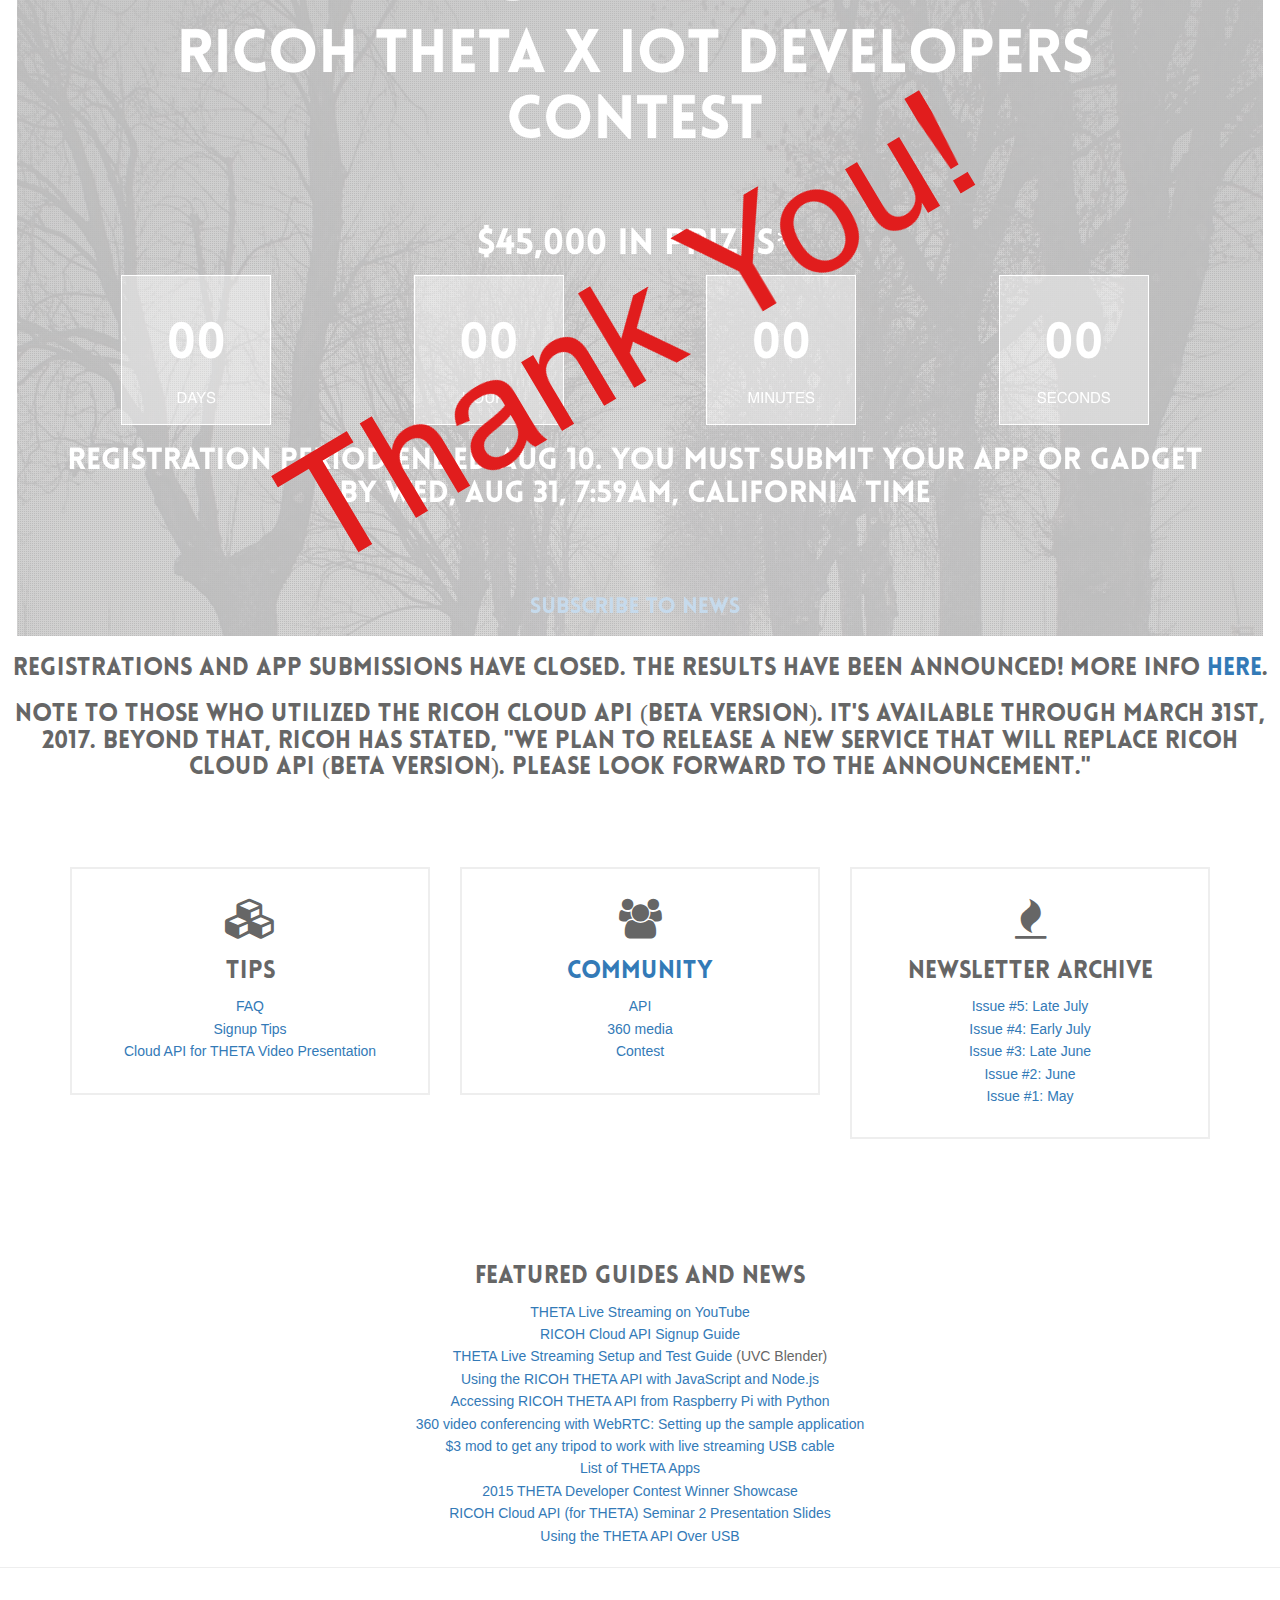
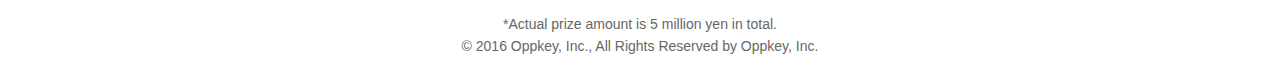
<file: index.html>
<!doctype html>
<!--[if lt IE 7]>      <html class="no-js lt-ie9 lt-ie8 lt-ie7" lang=""> <![endif]-->
<!--[if IE 7]>         <html class="no-js lt-ie9 lt-ie8" lang=""> <![endif]-->
<!--[if IE 8]>         <html class="no-js lt-ie9" lang=""> <![endif]-->
<!--[if gt IE 8]><!--> <html class="no-js" lang=""> <!--<![endif]-->
  <head>
    <meta charset="utf-8">
    <meta http-equiv="X-UA-Compatible" content="IE=edge,chrome=1">
    <title>RICOH THETA x IoT Developers Contest</title>
    <meta name="description" content="">
    <meta name="viewport" content="width=device-width, initial-scale=1">
    <link rel="apple-touch-icon" href="apple-touch-icon.png">
    <link rel="shortcut icon" href="favicon.png" type="image/x-icon">
    <link rel="stylesheet" href="css/bootstrap.min.css">
    <link rel="stylesheet" href="fonts/font-awesome/font-awesome.css">
    <link rel="stylesheet" href="fonts/fonts.css">
    <link rel="stylesheet" href="css/main.css">

    <script src="js/vendor/modernizr-2.8.3-respond-1.4.2.min.js"></script>
  </head>
  <body>
    <!--[if lt IE 8]>
    <p class="browserupgrade">You are using an <strong>outdated</strong> browser. Please <a href="http://browsehappy.com/">upgrade your browser</a> to improve your experience.</p>
    <![endif]-->
<center>
  <img src="img/thank_you.png"
</center>
<h3>Registrations and app submissions have closed. The results have been announced! More info <a href="http://lists.theta360.guide/t/developers-contest-winners-announced/589?u=jcasman">here</a>.</h3>
<h3>Note to those who utilized the RICOH Cloud API (beta version). It's available through March 31st, 2017. Beyond that, RICOH has stated, "We plan to release a new service that will replace RICOH Cloud API (beta version).
  Please look forward to the announcement."</h3>
    <!-- What's new coming section -->
    <section class="lu-what-new">
      <div class="container text-center">
          <!-- <h1 class="lu-section-title">Key Information</h1> -->

          <div class="row">
            <div class="col-md-4">
              <div class="lu-new-feature">
                  <div class="lu-new-feature-icon">
                    <i class="fa fa-cubes"></i>
                  </div>
                  <h3>TIPS</h3>
                  <div class="lu-new-feature-text">
                          <a href="http://lists.theta360.guide/t/ricoh-theta-developer-contest-faq/73?u=codetricity">FAQ</a><br>
                      <a href="http://lists.theta360.guide/t/how-to-sign-up-for-the-ricoh-theta-x-iot-developers-contest/74?u=codetricity"> Signup Tips</a></br>
                      <a href="http://lists.theta360.guide/t/ricoh-cloud-api-video-presentation-for-theta-in-english-first-seminar/97">Cloud API for THETA Video Presentation</a>
                  </div>
              </div>
            </div>
            <div class="col-md-4">
              <div class="lu-new-feature">
                  <div class="lu-new-feature-icon">
                    <i class="fa fa-users"></i>
                  </div>
                  <h3><a href="http://lists.theta360.guide/">Community</a></h3>
                  <div class="lu-new-feature-text">
                    <a href="http://lists.theta360.guide/c/theta-api-usage">API</a> <br>
                    <a href="http://lists.theta360.guide/c/theta-media?order=views">360 media</a><br>
                    <a href="http://lists.theta360.guide/c/contest?order=views">Contest</a>
                    </div>
              </div>
            </div>
            <div class="col-md-4">
              <div class="lu-new-feature">
                  <div class="lu-new-feature-icon">
                    <i class="fa fa-fire"></i>
                  </div>
                  <h3>Newsletter Archive</h3>
                  <div class="lu-new-feature-text">
                    <a href="http://lists.theta360.guide/t/theta-x-iot-developers-contest-upcoming-deadlines-and-contest-details/121">
                      Issue #5: Late July</a></br>
                    <a href="http://us11.campaign-archive2.com/?u=92f3f97f3eb55d52507b08fe1&id=d04268cc4a">
                      Issue #4: Early July</a><br>
                    <a href="http://eepurl.com/b7cPBD">
                      Issue #3: Late June</a></br>
                    <a href="http://us11.campaign-archive2.com/?u=92f3f97f3eb55d52507b08fe1&id=d928fa4517">
                    Issue #2: June </a> <br>
                    <a href="http://us11.campaign-archive2.com/?u=92f3f97f3eb55d52507b08fe1&id=821a2f0694">Issue #1: May</a>

                  </div>
              </div>
            </div>
          </div>
      </div>
    </section>
    <section>
      <div class="container text-center">
        <div class="row">
          <h3>Featured Guides and News</h3>
          <a href="http://lists.theta360.guide/t/theta-live-streaming-on-youtube/13/6?u=codetricity">THETA Live Streaming on YouTube</a>
          <br>
          <a href="http://lists.theta360.guide/t/how-to-sign-up-for-the-ricoh-cloud-api/76?u=codetricity"> RICOH Cloud API Signup Guide</a>
          <br>
          <a href="http://theta360.guide/community-document/uvc-theta.html">
            THETA Live Streaming Setup and Test Guide
          </a> (UVC Blender)
          <br>
          <a href="http://codetricity.github.io/theta-s/index.html#_javascript">
            Using the RICOH THETA API with JavaScript and Node.js</a>
            <br>
          <a href="http://codetricity.github.io/theta-s/index.html#_raspberry_pi">
            Accessing RICOH THETA API from Raspberry Pi with Python</a>
            <br>
          <a href="http://lists.theta360.guide/t/360-video-conferencing-with-the-ricoh-theta-s/38?u=codetricity">
            360 video conferencing with WebRTC: Setting up the sample application</a>
            <br>
            <a href="http://lists.theta360.guide/t/3-tripod-modification-for-theta-live-streaming-usb-cable/64?u=codetricity">
              $3 mod to get any tripod to work with live streaming USB cable</a>
              <br>
            <a href="http://lists.theta360.guide/t/list-of-theta-apps/48?u=codetricity">
              List of THETA Apps</a>
              <br>
            <a href="http://lists.theta360.guide/t/2015-theta-developer-contest-winners/55?u=codetricity">
              2015 THETA Developer Contest Winner Showcase</a>
              <br>
            <a href="http://lists.theta360.guide/t/ricoh-cloud-api-seminar-2-slides/94">
              RICOH Cloud API (for THETA) Seminar 2 Presentation Slides</a>
              <br>
            <a href="http://codetricity.github.io/theta-s/usb.html">
              Using the THETA API Over USB</a>

        </div>
      </div>
    </section>
    <!-- What's new coming section end -->
    <hr>

    <footer class="lu-footer">
      <div class="container text-center"> *Actual prize amount is 5 million yen in total.
        <br>
        &copy; 2016 Oppkey, Inc., All Rights Reserved by Oppkey, Inc.
      </div>
    </footer>



    <script src="//ajax.googleapis.com/ajax/libs/jquery/1.11.2/jquery.min.js"></script>
    <script>window.jQuery || document.write('<script src="js/vendor/jquery-1.11.2.min.js"><\/script>')</script>
    <script src="js/jquery.stellar.min.js"></script>
    <script src="js/smoothscroll.js"></script>
    <script src="js/jquery.countdown.min.js"></script>
    <script src="js/retina.min.js"></script>
    <script src="js/main.js"></script>

    <script>
    (function(i,s,o,g,r,a,m){i['GoogleAnalyticsObject']=r;i[r]=i[r]||function(){
    (i[r].q=i[r].q||[]).push(arguments)},i[r].l=1*new Date();a=s.createElement(o),
    m=s.getElementsByTagName(o)[0];a.async=1;a.src=g;m.parentNode.insertBefore(a,m)
    })(window,document,'script','//www.google-analytics.com/analytics.js','ga');
    ga('create', 'UA-73311422-1', 'auto');
    ga('send', 'pageview');
    </script>
  </body>
</html>
</file>
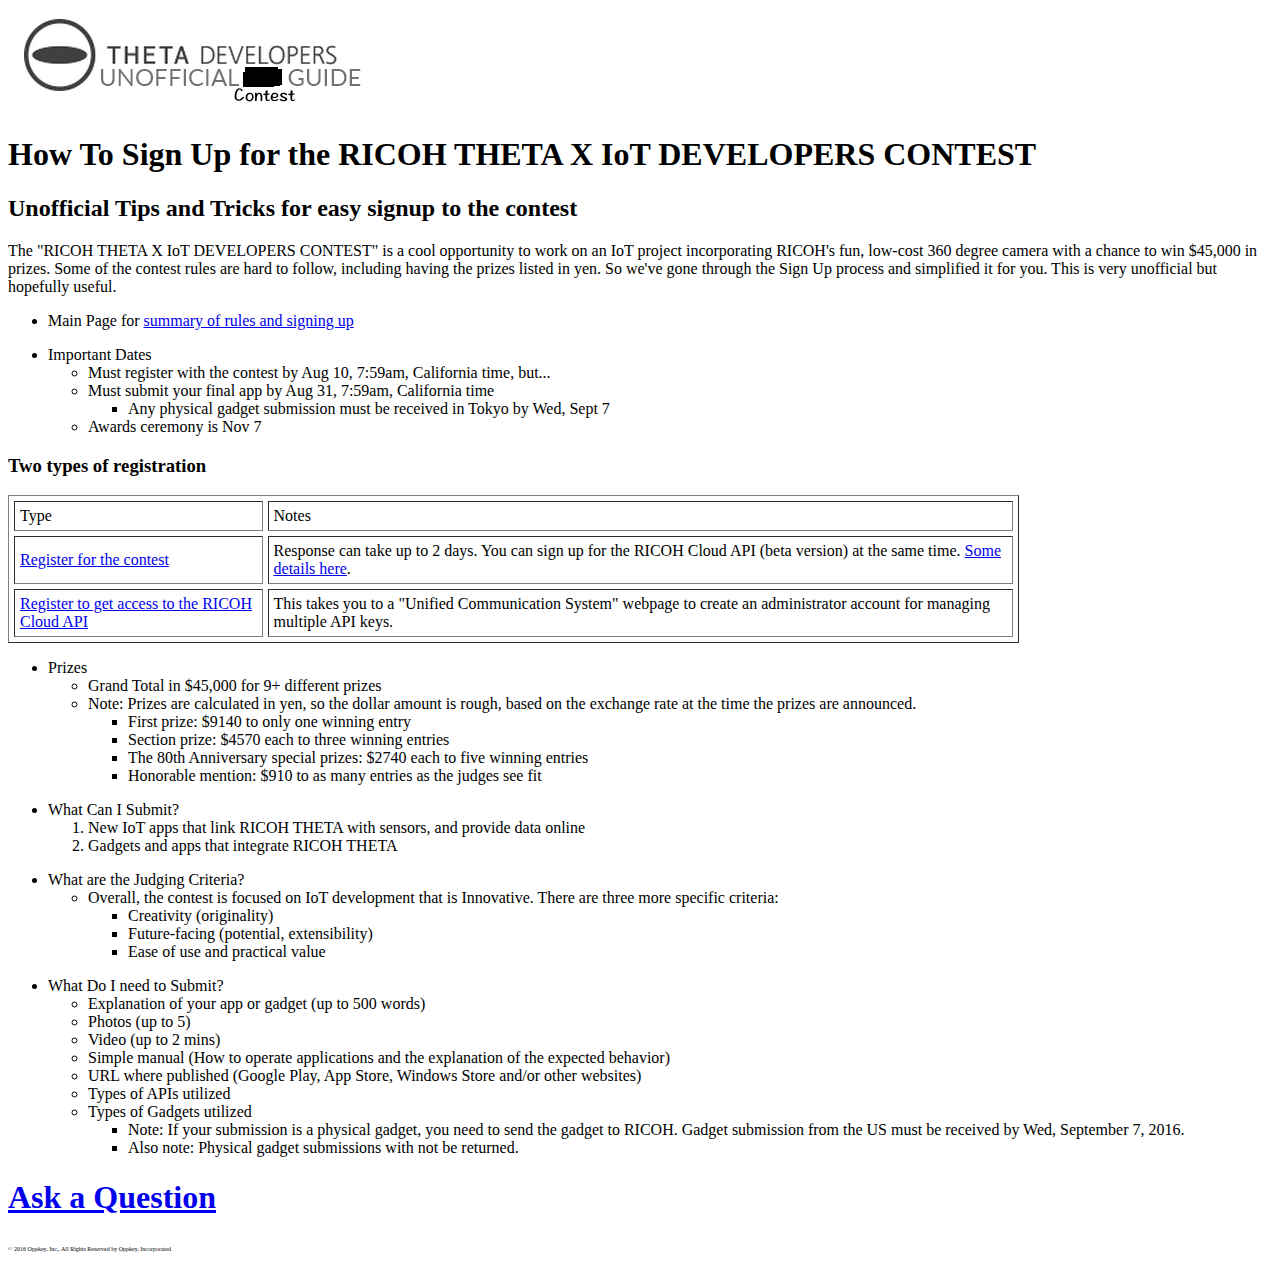
<file: signup.html>
<!doctype html>
<!--[if lt IE 7]>      <html class="no-js lt-ie9 lt-ie8 lt-ie7" lang=""> <![endif]-->
<!--[if IE 7]>         <html class="no-js lt-ie9 lt-ie8" lang=""> <![endif]-->
<!--[if IE 8]>         <html class="no-js lt-ie9" lang=""> <![endif]-->
<!--[if gt IE 8]><!--> <html class="no-js" lang=""> <!--<![endif]-->
  <head>
    <meta charset="utf-8">
    <meta http-equiv="X-UA-Compatible" content="IE=edge,chrome=1">
    <title>Sign up For RICOH THETA x IoT Developers Contest</title>
    <meta name="description" content="">
    <meta name="viewport" content="width=device-width, initial-scale=1">
    <link rel="apple-touch-icon" href="apple-touch-icon.png">
    <link rel="shortcut icon" href="favicon.png" type="image/x-icon">
    <link rel="icon" href=“img/favicon.ico”>
    <script src="js/vendor/modernizr-2.8.3-respond-1.4.2.min.js"></script>
  </head>
  <body>
    <!--[if lt IE 8]>
    <p class="browserupgrade">You are using an <strong>outdated</strong> browser. Please <a href="http://browsehappy.com/">upgrade your browser</a> to improve your experience.</p>
    <![endif]-->

    <header class="lavel-up-header lavel-up-header-bg-img" data-stellar-background-ratio="0.5">
          <!-- Logo End -->
            <img src="img/developer_logo_white.png">

          <!-- Main Title start -->
          <h1 style="font-family:verdana;"class="lu-title">How To Sign Up for the RICOH THETA X IoT DEVELOPERS CONTEST</h1>
<h2 style="font-family:verdana;">Unofficial Tips and Tricks for easy signup to the contest</h2>
<font style="font-family:verdana;">The "RICOH THETA X IoT DEVELOPERS CONTEST" is a cool opportunity to work on an IoT project incorporating RICOH's fun, low-cost 360 degree camera with a chance to win $45,000 in prizes. 
Some of the contest rules are hard to follow, including having the prizes listed in yen. So we've gone through the Sign Up process and simplified it for you. This is very unofficial but hopefully useful.

<ul>
  <li>Main Page for <a href="http://contest.theta360.com/index-en.html" target="_blank">summary of rules and signing up</a></li>
</ul>
<ul>
  <li>Important Dates</li>
  <ul>
    <li>Must register with the contest by Aug 10, 7:59am, California time, but...</li>
    <li>Must submit your final app by Aug 31, 7:59am, California time</li>
    <ul>
    <li>Any physical gadget submission must be received in Tokyo by Wed, Sept 7</li>
    </ul>
    <li>Awards ceremony is Nov 7</li>
  </ul>
</ul>

<h3>Two types of registration</h3>
<table border="1" cellpadding="5" cellspacing="5" width="80%">
<tr>
<td width="25%">Type</td>
<td>Notes</td>
</tr>
<tr>
<td><a href="https://entry.contest.theta360.com/users/sign_up" target="_blank">Register for the contest</a></td>
<td>Response can take up to 2 days. You can sign up for the RICOH Cloud API (beta version) at the same time. <a href="signup_cloudapi.html">Some details here</a>.</td>
</tr>
<tr>
  <td><a href="http://docs.ricohapi.com/docs/user-account-setup-guide/" target="_blank">Register to get access to the RICOH Cloud API</a></td>
  <td>This takes you to a "Unified Communication System" webpage to create an administrator account for managing multiple API keys.</td>
</tr>
</table>

<ul>
  <li>Prizes</li>
  <ul>
    <li>Grand Total in $45,000 for 9+ different prizes</li>
    <li>Note: Prizes are calculated in yen, so the dollar amount is rough, based on the exchange rate at the time the prizes are announced.</li>
    <ul>
      <li>First prize: $9140 to only one winning entry</li>
      <li>Section prize: $4570 each to three winning entries</li>
      <li>The 80th Anniversary special prizes: $2740 each to five winning entries</li>
      <li>Honorable mention: $910 to as many entries as the judges see fit</li>
    </ul>
  </ul>
</ul>
<ul>
  <li>What Can I Submit?</li>
  <ol>
    <li>New IoT apps that link RICOH THETA with sensors, and provide data online</li>
    <li>Gadgets and apps that integrate RICOH THETA</li>
</ol>
</ul>

<ul>
  <li>What are the Judging Criteria?</li>
  <ul>
    <li>Overall, the contest is focused on IoT development that is Innovative. There are three more specific criteria:</li>
    <ul>
      <li>Creativity (originality)</li>
      <li>Future-facing (potential, extensibility)</li>
      <li>Ease of use and practical value</li>
    </ul>
  </ul>
</ul>

<ul>
  <li>What Do I need to Submit?</li>
  <ul>
    <li>Explanation of your app or gadget (up to 500 words)</li>
    <li>Photos (up to 5)</li>
    <li>Video (up to 2 mins)</li>
    <li>Simple manual (How to operate applications and the explanation of the expected behavior)</li>
    <li>URL where published (Google Play, App Store, Windows Store and/or other websites)</li>
    <li>Types of APIs utilized</li>
    <li>Types of Gadgets utilized</li>
    <ul>
    <li>Note: If your submission is a physical gadget, you need to send the gadget to RICOH. Gadget submission from the US must be received by Wed, September 7, 2016.</li>
    <li>Also note: Physical gadget submissions with not be returned.</li>
    </ul>
  </ul>
</ul>

</script>
          <!-- Main title end -->


    </header>
    <!-- Contact form section -->
    <section class="lu-contact" data-stellar-background-ratio="0.5">
      <div class="lu-overlay">
        <div class="container">
          <h1 class="lu-section-title text-center"><a href="https://docs.google.com/forms/d/1AYGWMSFBdv23vqbMZixZuOTAIru4EW6YSZNopzIq7Fg/viewform"  target="_blank">
            Ask a Question</a>
          </h1>

          <!-- <form role="form" class="lu-contact-form" method="post" action="contact.php">
            <div class="col-md-6">
              <div class="form-group">
                <div class="controls">
                  <input type="text" class="form-control" placeholder="Name" name="name">
                </div>
              </div>
              <div class="form-group">
                <div class="controls">
                  <input type="email" class="form-control email" placeholder="Email" name="email">
                </div>
              </div>
              <div class="form-group">
                <div class="controls">
                  <input type="text" class="form-control requiredField" placeholder="Subject" name="subject">
                </div>
              </div>
            </div>

            <div class="col-md-6">
              <div class="form-group">
                <div class="controls">
                  <textarea rows="7" class="form-control" placeholder="Message" name="message"></textarea>
                </div>
              </div>
              <button type="submit" id="submit" class="btn btn-default">Send</button><div id="success" style="color:#fff;"></div>
            </div>
          </form> -->

        </div>
      </div>
    </section>
    <!-- Contact form section end -->

    <footer class="lu-footer">
      <div class="container text-center"><font style="font-size:10%;">
        &copy; 2016 Oppkey, Inc., All Rights Reserved by Oppkey, Incorporated</font>
      </div>
    </footer>
    
    </font>



    <script src="//ajax.googleapis.com/ajax/libs/jquery/1.11.2/jquery.min.js"></script>
    <script>window.jQuery || document.write('<script src="js/vendor/jquery-1.11.2.min.js"><\/script>')</script>
    <script src="js/jquery.stellar.min.js"></script>
    <script src="js/smoothscroll.js"></script>
    <script src="js/jquery.countdown.min.js"></script>
    <script src="js/retina.min.js"></script>
    <script src="js/main.js"></script>

    <script>
    (function(i,s,o,g,r,a,m){i['GoogleAnalyticsObject']=r;i[r]=i[r]||function(){
    (i[r].q=i[r].q||[]).push(arguments)},i[r].l=1*new Date();a=s.createElement(o),
    m=s.getElementsByTagName(o)[0];a.async=1;a.src=g;m.parentNode.insertBefore(a,m)
    })(window,document,'script','//www.google-analytics.com/analytics.js','ga');
    ga('create', 'UA-73311422-1', 'auto');
    ga('send', 'pageview');
    </script>
  </body>
</html>
</file>
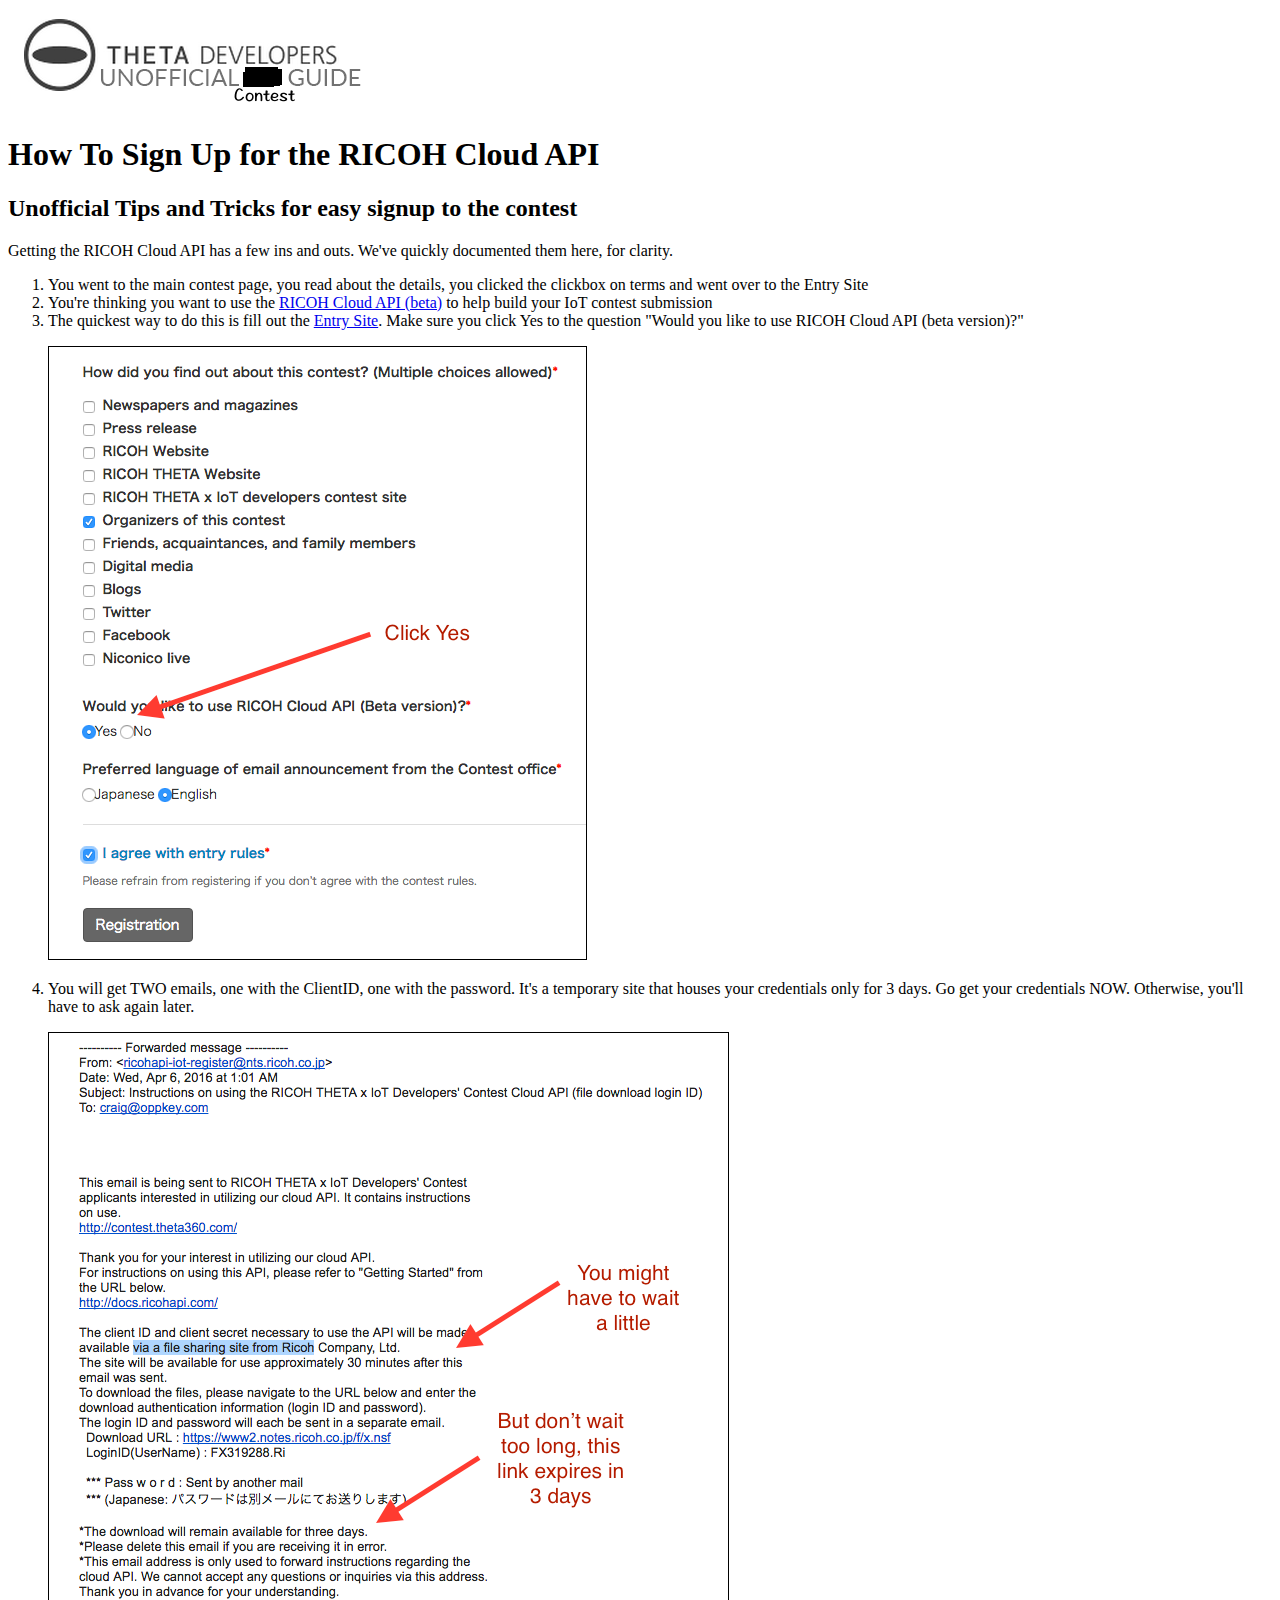
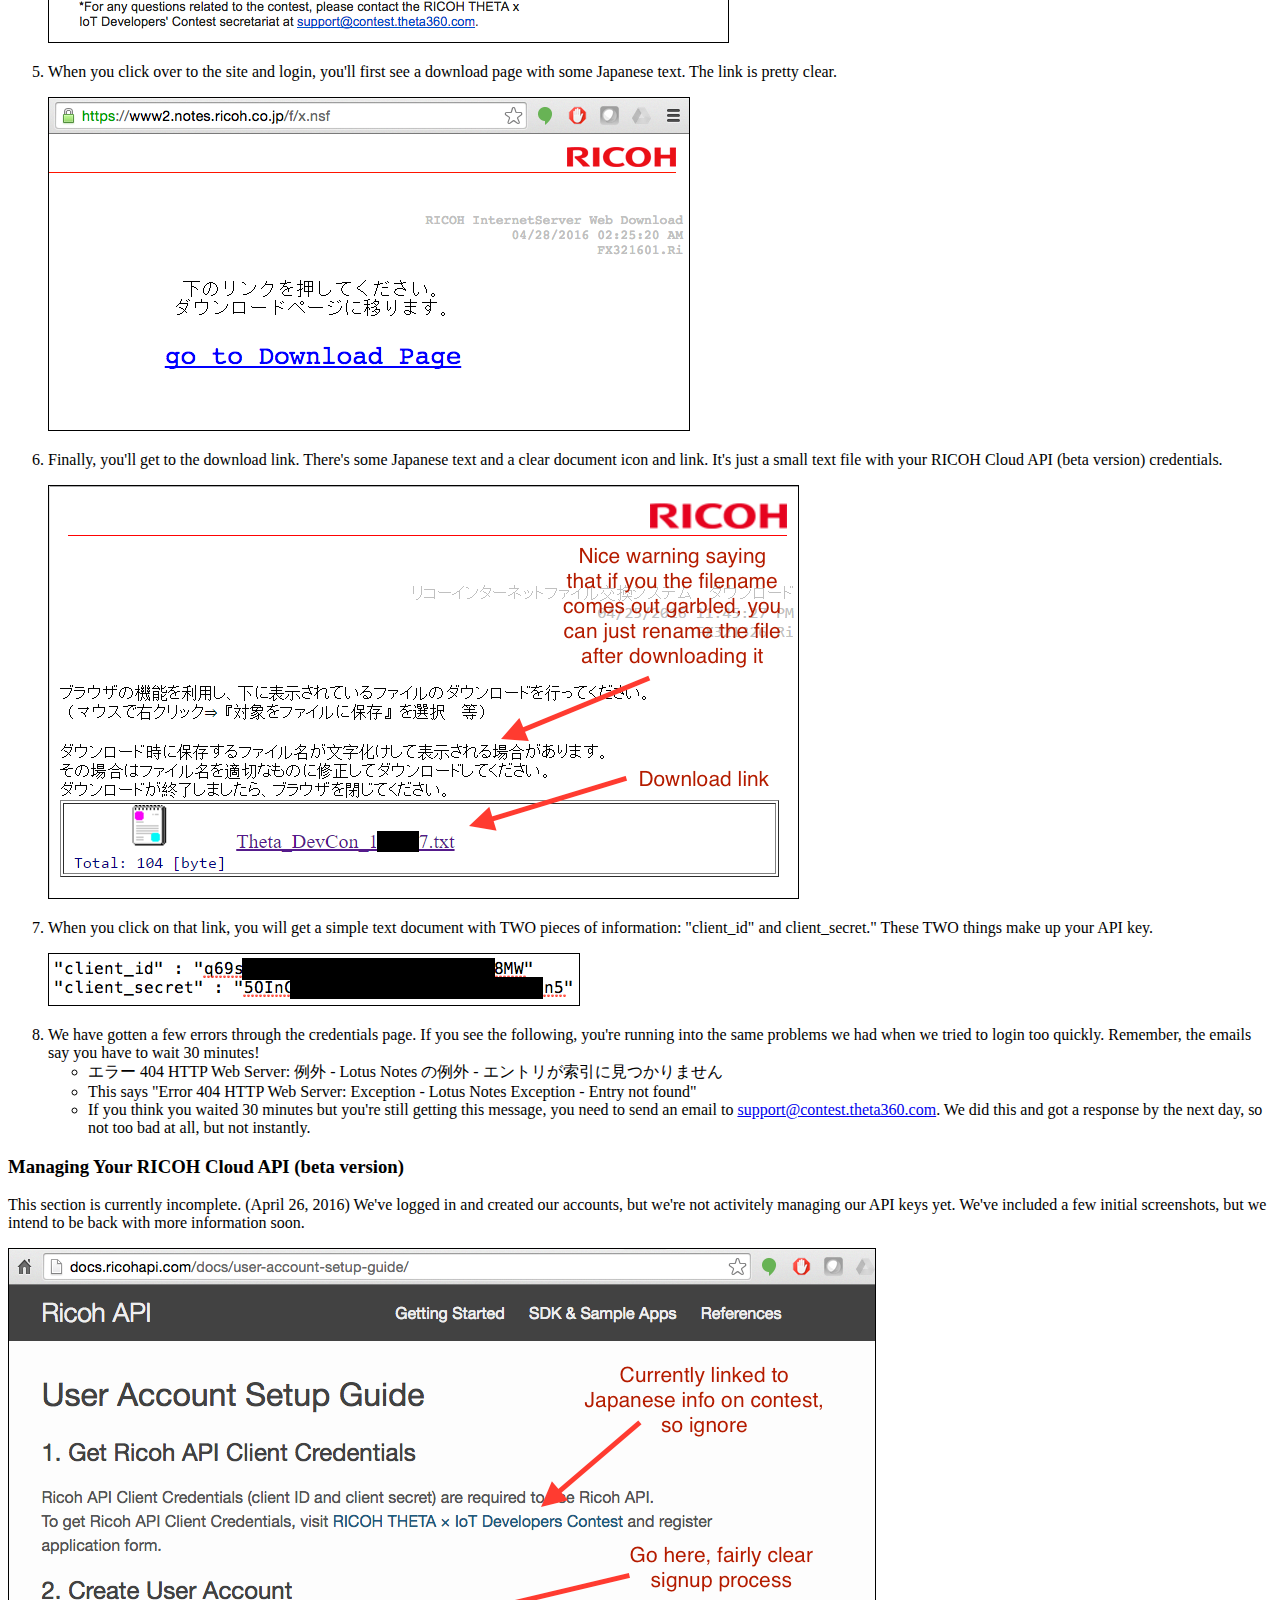
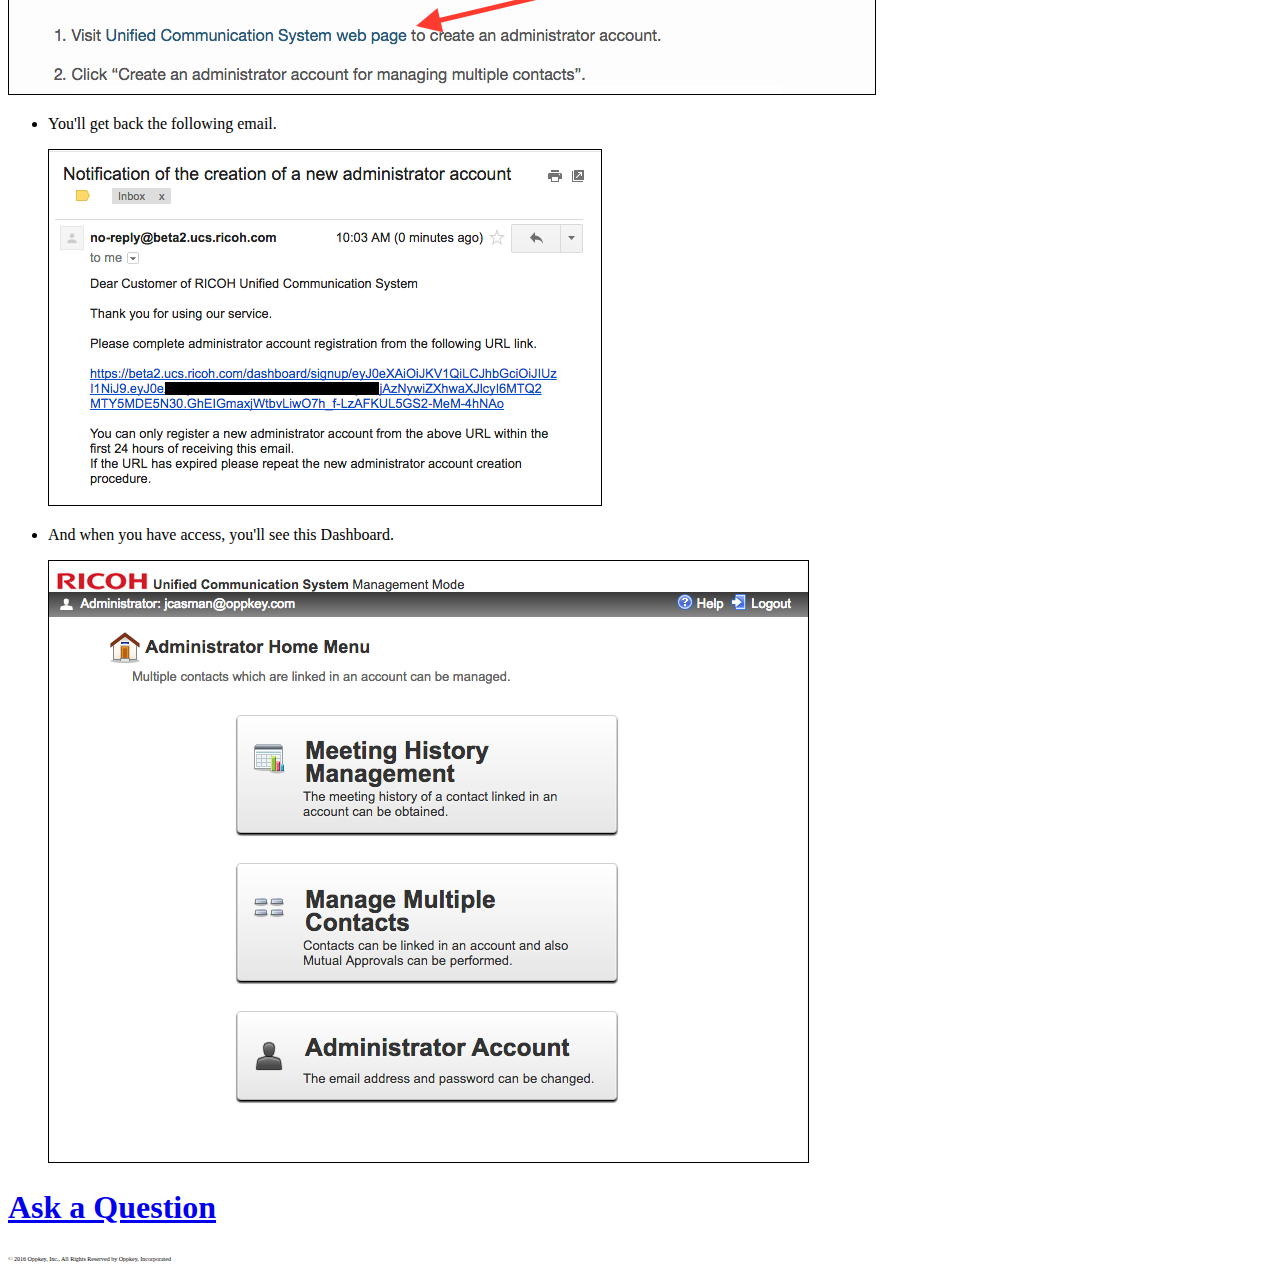
<file: signup_cloudapi.html>
<!doctype html>
<!--[if lt IE 7]>      <html class="no-js lt-ie9 lt-ie8 lt-ie7" lang=""> <![endif]-->
<!--[if IE 7]>         <html class="no-js lt-ie9 lt-ie8" lang=""> <![endif]-->
<!--[if IE 8]>         <html class="no-js lt-ie9" lang=""> <![endif]-->
<!--[if gt IE 8]><!--> <html class="no-js" lang=""> <!--<![endif]-->
  <head>
    <meta charset="utf-8">
    <meta http-equiv="X-UA-Compatible" content="IE=edge,chrome=1">
    <title>Sign up For RICOH Cloud API</title>
    <meta name="description" content="">
    <meta name="viewport" content="width=device-width, initial-scale=1">
    <link rel="apple-touch-icon" href="apple-touch-icon.png">
    <link rel="shortcut icon" href="favicon.png" type="image/x-icon">
    <link rel="icon" href=“img/favicon.ico”>
    <script src="js/vendor/modernizr-2.8.3-respond-1.4.2.min.js"></script>
  </head>
  <body>
    <!--[if lt IE 8]>
    <p class="browserupgrade">You are using an <strong>outdated</strong> browser. Please <a href="http://browsehappy.com/">upgrade your browser</a> to improve your experience.</p>
    <![endif]-->

    <header class="lavel-up-header lavel-up-header-bg-img" data-stellar-background-ratio="0.5">
          <!-- Logo End -->
            <img src="img/developer_logo_white.png">

          <!-- Main Title start -->
          <h1 style="font-family:verdana;"class="lu-title">How To Sign Up for the RICOH Cloud API</h1>
<h2 style="font-family:verdana;">Unofficial Tips and Tricks for easy signup to the contest</h2>
<font style="font-family:verdana;">Getting the RICOH Cloud API has a few ins and outs. We've quickly documented them here, for clarity.</font>

<ol  style="font-family:verdana;">
  <li>You went to the main contest page, you read about the details, you clicked the clickbox on terms and went over to the Entry Site</li>
  <li>You're thinking you want to use the <a href="http://docs.ricohapi.com/docs/user-account-setup-guide/" target="_blank">RICOH Cloud API (beta)</a> to help build your IoT contest submission</li>
  <li>The quickest way to do this is fill out the <a href="https://entry.contest.theta360.com/users/sign_up" target="_blank">Entry Site</a>. Make sure you click Yes to the question "Would you like to use RICOH Cloud API (beta version)?"</li>
<p><img src="img/click_yes_for_api.png" border="1"></p>
<li>You will get TWO emails, one with the ClientID, one with the password. It's a temporary site that houses your credentials only for 3 days. Go get your credentials NOW. Otherwise, you'll have to ask again later.</li>
<p><img src="img/api_credentials_email.png" border="1"></p>
<li>When you click over to the site and login, you'll first see a download page with some Japanese text. The link is pretty clear.</li>
<p><img src="img/api_download.png" border="1"></p>
<li>Finally, you'll get to the download link. There's some Japanese text and a clear document icon and link. It's just a small text file with your RICOH Cloud API (beta version) credentials.</li>
<p><img src="img/api_keys.png" border="1"></p>
<li>When you click on that link, you will get a simple text document with TWO pieces of information: "client_id" and client_secret." These TWO things make up your API key. 
<p><img src="img/clientid_clientsecret.png" border="1"></p>
<li>We have gotten a few errors through the credentials page. If you see the following, you're running into the same problems we had when we tried to login too quickly. Remember, the emails say you have to wait 30 minutes!</li>
<ul>
  <li>エラー 404  HTTP Web Server: 例外 - Lotus Notes の例外 - エントリが索引に見つかりません</li>
  <li>This says "Error 404 HTTP Web Server: Exception - Lotus Notes Exception - Entry not found"</li>
  <li>If you think you waited 30 minutes but you're still getting this message, you need to send an email to <a href="mailto:support@contest.theta360.com" target="_blank">support@contest.theta360.com</a>. We did this and got a response by the next day, so not too bad at all, but not instantly.</li>
</ul>
</ol>

<h3  style="font-family:verdana;">Managing Your RICOH Cloud API (beta version)</h3>
<p  style="font-family:verdana;">This section is currently incomplete. (April 26, 2016) We've logged in and created our accounts, but we're not activitely managing our API keys yet. We've included a few initial screenshots, but we intend to be back with more information soon.</p>
<img src="img/Unified_signup.png" border="1">
<ul style="font-family:verdana;">
  
<li>You'll get back the following email.</li>
<p></p>
<img src="img/Unified_admin_acct.png" border="1">
<p></p>
<li>And when you have access, you'll see this Dashboard.</li>
<p></p>
<img src="img/Unified_dashboard.png" border="1">
</ul>
<p></p>


</script>
          <!-- Main title end -->


    </header>
    <!-- Contact form section -->
    <section class="lu-contact" data-stellar-background-ratio="0.5">
      <div class="lu-overlay">
        <div class="container">
          <h1 class="lu-section-title text-center"><a href="https://docs.google.com/forms/d/1AYGWMSFBdv23vqbMZixZuOTAIru4EW6YSZNopzIq7Fg/viewform" target="_blank">
            Ask a Question</a>
          </h1>

          <!-- <form role="form" class="lu-contact-form" method="post" action="contact.php">
            <div class="col-md-6">
              <div class="form-group">
                <div class="controls">
                  <input type="text" class="form-control" placeholder="Name" name="name">
                </div>
              </div>
              <div class="form-group">
                <div class="controls">
                  <input type="email" class="form-control email" placeholder="Email" name="email">
                </div>
              </div>
              <div class="form-group">
                <div class="controls">
                  <input type="text" class="form-control requiredField" placeholder="Subject" name="subject">
                </div>
              </div>
            </div>
            <div class="col-md-6">
              <div class="form-group">
                <div class="controls">
                  <textarea rows="7" class="form-control" placeholder="Message" name="message"></textarea>
                </div>
              </div>
              <button type="submit" id="submit" class="btn btn-default">Send</button><div id="success" style="color:#fff;"></div>
            </div>
          </form> -->

        </div>
      </div>
    </section>
    <!-- Contact form section end -->

    <footer class="lu-footer">
      <div class="container text-center"><font style="font-size:10%;">
        &copy; 2016 Oppkey, Inc., All Rights Reserved by Oppkey, Incorporated</font>
      </div>
    </footer>
    
    </font>



    <script src="//ajax.googleapis.com/ajax/libs/jquery/1.11.2/jquery.min.js"></script>
    <script>window.jQuery || document.write('<script src="js/vendor/jquery-1.11.2.min.js"><\/script>')</script>
    <script src="js/jquery.stellar.min.js"></script>
    <script src="js/smoothscroll.js"></script>
    <script src="js/jquery.countdown.min.js"></script>
    <script src="js/retina.min.js"></script>
    <script src="js/main.js"></script>

    <script>
    (function(i,s,o,g,r,a,m){i['GoogleAnalyticsObject']=r;i[r]=i[r]||function(){
    (i[r].q=i[r].q||[]).push(arguments)},i[r].l=1*new Date();a=s.createElement(o),
    m=s.getElementsByTagName(o)[0];a.async=1;a.src=g;m.parentNode.insertBefore(a,m)
    })(window,document,'script','//www.google-analytics.com/analytics.js','ga');
    ga('create', 'UA-73311422-1', 'auto');
    ga('send', 'pageview');
    </script>
  </body>
</html>
</file>
<file: fonts/fonts.css>
/**
 * Lavel-up | Responsive coming soon template
 * By WPBean
 */



 /* ==========================================================================
    Lovelo Black font
    ========================================================================== */

@font-face {
    font-family: 'loveloblack';
    src: url('lovelo/lovelo_black.eot');
    src: url('lovelo/lovelo_black.eot?#iefix') format('embedded-opentype'),
         url('lovelo/lovelo_black.woff') format('woff'),
         url('lovelo/lovelo_black.ttf') format('truetype'),
         url('lovelo/lovelo_black.svg#loveloblack') format('svg');
    font-weight: normal;
    font-style: normal;
}

/* ==========================================================================
   Open sans
   ========================================================================== */

@import url(http://fonts.googleapis.com/css?family=Open+Sans:400,300);
</file>
<file: css/main.css>
/**
 * Lavel-up | Responsive coming soon template
 * By WPBean
 */



body {
	-webkit-font-smoothing: antialiased;
	font-family: 'Open Sans', sans-serif;
	color: #666;
	font-size: 14px;
	line-height: 1.6;
}
h1,
h2,
h3 {
	font-family: 'loveloblack';
}
.btn-default{
	color: #666;
}
.btn-default:hover {
	border-color: #ccc;
	color: #666;
}
a:focus,
input[type="submit"]:focus,
button:focus,
a:active,
input[type="submit"]:active,
button:active{
	outline: 0!important;
	box-shadow: inherit!important;
}

/* ==========================================================================
   Header style
   ========================================================================== */

.lavel-up-header{
	color: #fff;
}
.lavel-up-header-bg-img{
	background: url('../img/lonely-road.png') no-repeat center top fixed;
	-webkit-background-size: cover;
	background-size: cover;
 }
.lavel-up-color-overlay{
	background: rgba(0, 0, 0, 0.55);
	padding-top: 70px;
	background-image: url('../img/pattern.png');
}
@media (min-width: 991px) {
	.lu-title{
		font-size: 60px;
		margin-bottom: 50px;
	}
}
@media (max-width: 990px) {
	.lu-title{
		font-size: 40px;
		margin-bottom: 50px;
	}
}
@media (max-width: 500px) {
	.lu-title{
		font-size: 36px;
		margin-bottom: 50px;
	}
	.lu-new-feature h3{
		font-size: 20px;
	}
}


/* Countdown Style */

.lu-countdown {

}
.lu-countdown .lu-square{
	width: 150px;
	height: 150px;
	margin: 0 auto;
	padding: 30px 0;
	border: 1px solid #fff;
	background-color: rgba( 255,255,255,0.4 );
}
@media (max-width: 990px) {
	.lu-countdown .lu-square{
		margin-bottom: 30px;
	}
}
.lu-countdown .lu-square span:first-child{
	font-family: 'loveloblack';
	font-size: 50px;
	display: block;
}
.lu-countdown .lu-square span:last-child {
	font-size: 15px;
	text-transform: uppercase;
}
@media (max-width: 500px) {
	.lu-countdown .lu-square{
		width: 120px;
		height: 120px;
		padding: 25px 0;
	}
	.lu-countdown .lu-square span:first-child{
		font-size: 36px;
	}
}

/* Newsletter style */

@media (min-width: 991px) {
	.lu-newletter{
		margin-top: 85px;
	}
	.lu-newletter h2 {
		margin-bottom: 20px;
		font-size: 22px;
	}
}
@media (max-width: 990px) {
	.lu-newletter{
		margin-top: 45px;
	}
	.lu-newletter h2 {
		margin-bottom: 20px;
		font-size: 22px;
	}
}
.lu-newletter input[type="email"],
.lu-newletter input[type="text"]{
	border-radius: 0;
	background-color: rgba( 255,255,255,0.9 );
}

.lu-newletter input[type="submit"],
.lu-newletter button{
	border-radius: 0!important;
	font-family: 'loveloblack';
	line-height: 30px!important;
	-webkit-transition: all 0.2s linear;
	-moz-transition: all 0.2s linear;
	-o-transition: all 0.2s linear;
	transition: all 0.2s linear;
}

.form-control:focus {
  border-color: #ccc;
  outline: 0;
  -webkit-box-shadow: inset 0 1px 1px rgba( 255,255,255,0.2 ), 0 0 8px rgba( 255,255,255,0.4 );
  box-shadow: inset 0 1px 1px rgba( 255,255,255,0.2 ), 0 0 8px rgba( 255,255,255,0.4 );
}

/* Social networks */

.lu-social-networks{
	margin-top: 40px;
	margin-bottom: 70px;
}
.lu-social-networks a {
	display: inline-block;
	background: rgba(255,255,255,.55);
	border: 1px solid #fff;
	width: 55px;
	height: 55px;
	color: #fff;
	margin: 0 2px;
}
@media (max-width: 990px) {
	.lu-social-networks a {
		margin-bottom: 8px;
	}
}
.lu-social-networks a i{
	font-size: 24px;
	line-height: 55px;
}


/* ==========================================================================
   What's new section
   ========================================================================== */

.lu-what-new{
	padding: 75px 0;
}
.lu-section-title {
  margin-bottom: 50px;
  font-size: 36px;
}
@media (min-width: 991px) {
	.lu-section-title {
	  font-size: 45px;
	}
}
.lu-new-feature {
  border: 2px solid #eee;
  padding: 30px;
  margin-bottom: 30px;
}
.lu-new-feature-icon i{
	font-size: 40px;
}


/* ==========================================================================
   Contact section
   ========================================================================== */

.lu-contact{
	background: url('../img/contact-bg.png') no-repeat center top fixed;
	-webkit-background-size: cover;
	background-size: cover;
	color: #fff;
}
.lu-overlay {
  background: rgba(0, 0, 0, 0.55);
  background-image: url('../img/pattern.png');
  padding: 75px 0;
}

/* Contact form */
.lu-contact-form input[type="text"], 
.lu-contact-form input[type="email"], 
.lu-contact-form textarea {
  background: rgba( 255,255,255,0.9 );
  border-radius: 0;
}
.lu-contact-form input[type="text"], 
.lu-contact-form input[type="email"] {
  padding: 10px 12px;
  height: 46px;
  font-size: 16px;
}
.lu-contact-form textarea {
	min-height: 168px;
}
.lu-contact-form .btn {
  border-radius: 0;
  font-family: 'loveloblack';
  padding: 11px 40px 8px 40px;
  font-size: 18px;
}


/* ==========================================================================
   Footer
   ========================================================================== */

.lu-footer {
  padding: 25px 0;
}
</file>
